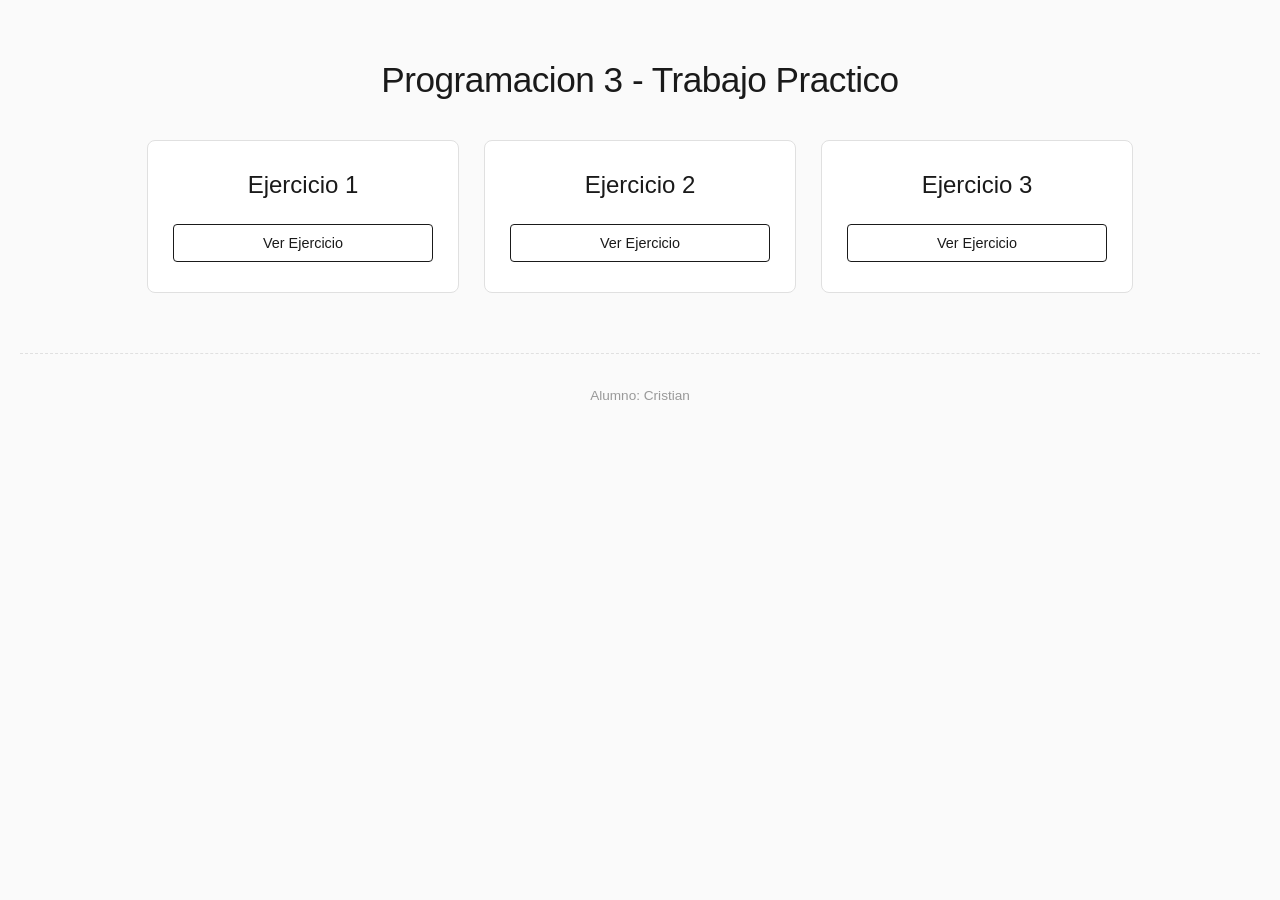
<file: index.html>
﻿<!DOCTYPE html>
<html lang="es">
<head>
    <meta charset="UTF-8">
    <meta name="viewport" content="width=device-width, initial-scale=1.0">
    <title>Programacion 3 - Trabajo Practico</title>
    <link rel="stylesheet" href="styles.css">
</head>
<body>
    <header>
        <h1>Programacion 3 - Trabajo Practico</h1>
    </header>
    <main>
        <div class="menu-grid">
            <div class="tarjeta-menu">
                <h2>Ejercicio 1</h2>
                <a href="flexbox.html">Ver Ejercicio</a>
            </div>
            <div class="tarjeta-menu">
                <h2>Ejercicio 2</h2>
                <a href="personas.html">Ver Ejercicio</a>
            </div>
            <div class="tarjeta-menu">
                <h2>Ejercicio 3</h2>
                <a href="react.html">Ver Ejercicio</a>
            </div>
        </div>
    </main>
    <footer>
        <p>Alumno: Cristian</p>
    </footer>
</body>
</html>
</file>
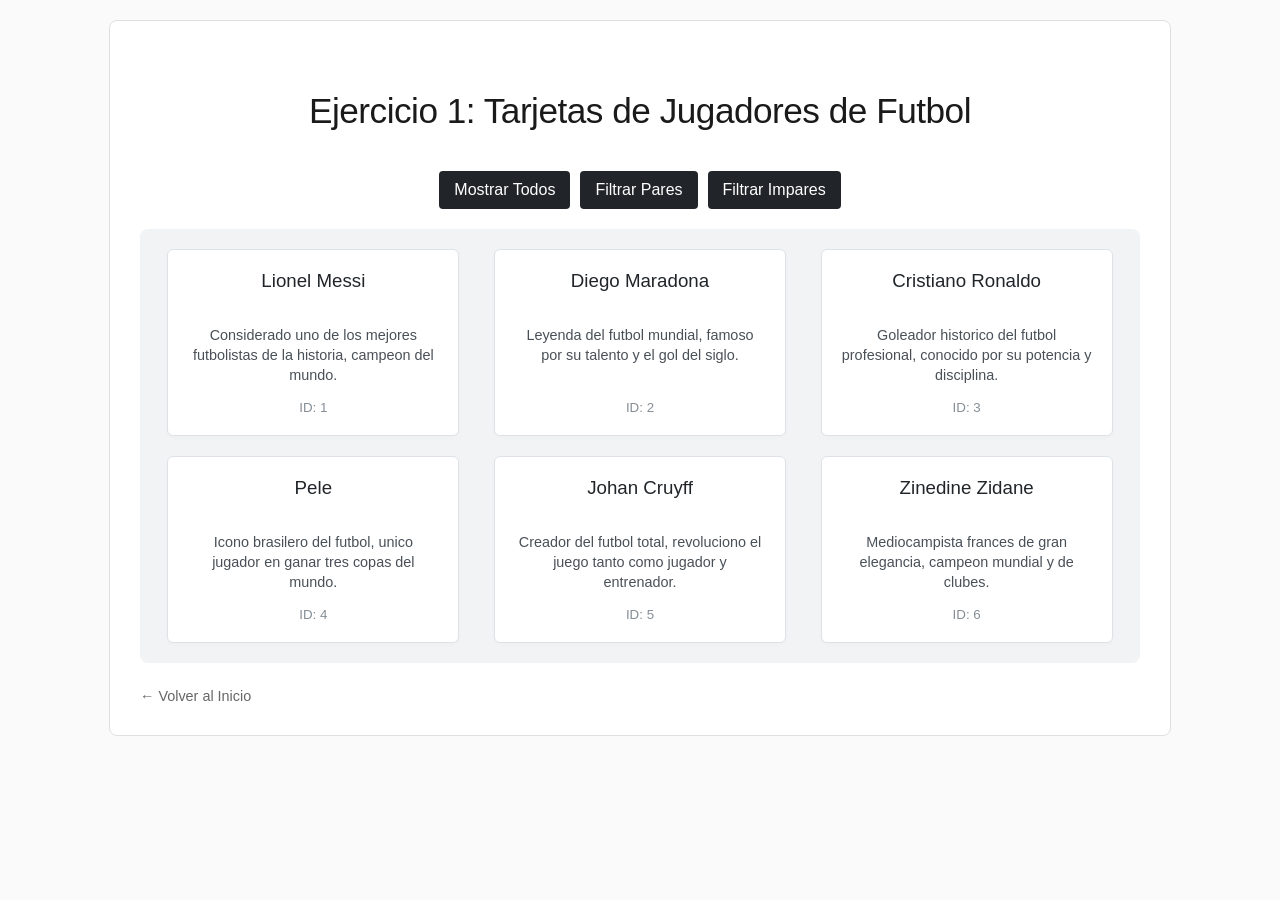
<file: flexbox.html>
﻿<!DOCTYPE html>
<html lang="es">
<head>
    <meta charset="UTF-8">
    <meta name="viewport" content="width=device-width, initial-scale=1.0">
    <title>Ejercicio 1: Flexbox y JS</title>
    <link rel="stylesheet" href="styles.css">
    <link rel="stylesheet" href="flexbox.css">
</head>
<body>
    <div class="container">
        <header>
            <h1>Ejercicio 1: Tarjetas de Jugadores de Futbol</h1>
        </header>
        
        <main>
            <div class="controles">
                <button id="btn-todos">Mostrar Todos</button>
                <button id="btn-pares">Filtrar Pares</button>
                <button id="btn-impares">Filtrar Impares</button>
            </div>

            <div id="contenedor-tarjetas" class="contenedor-flex">
                
            </div>
            
            <a href="index.html" class="volver">&larr; Volver al Inicio</a>
        </main>
    </div>

    <script src="flexbox.js"></script>
</body>
</html>
</file>
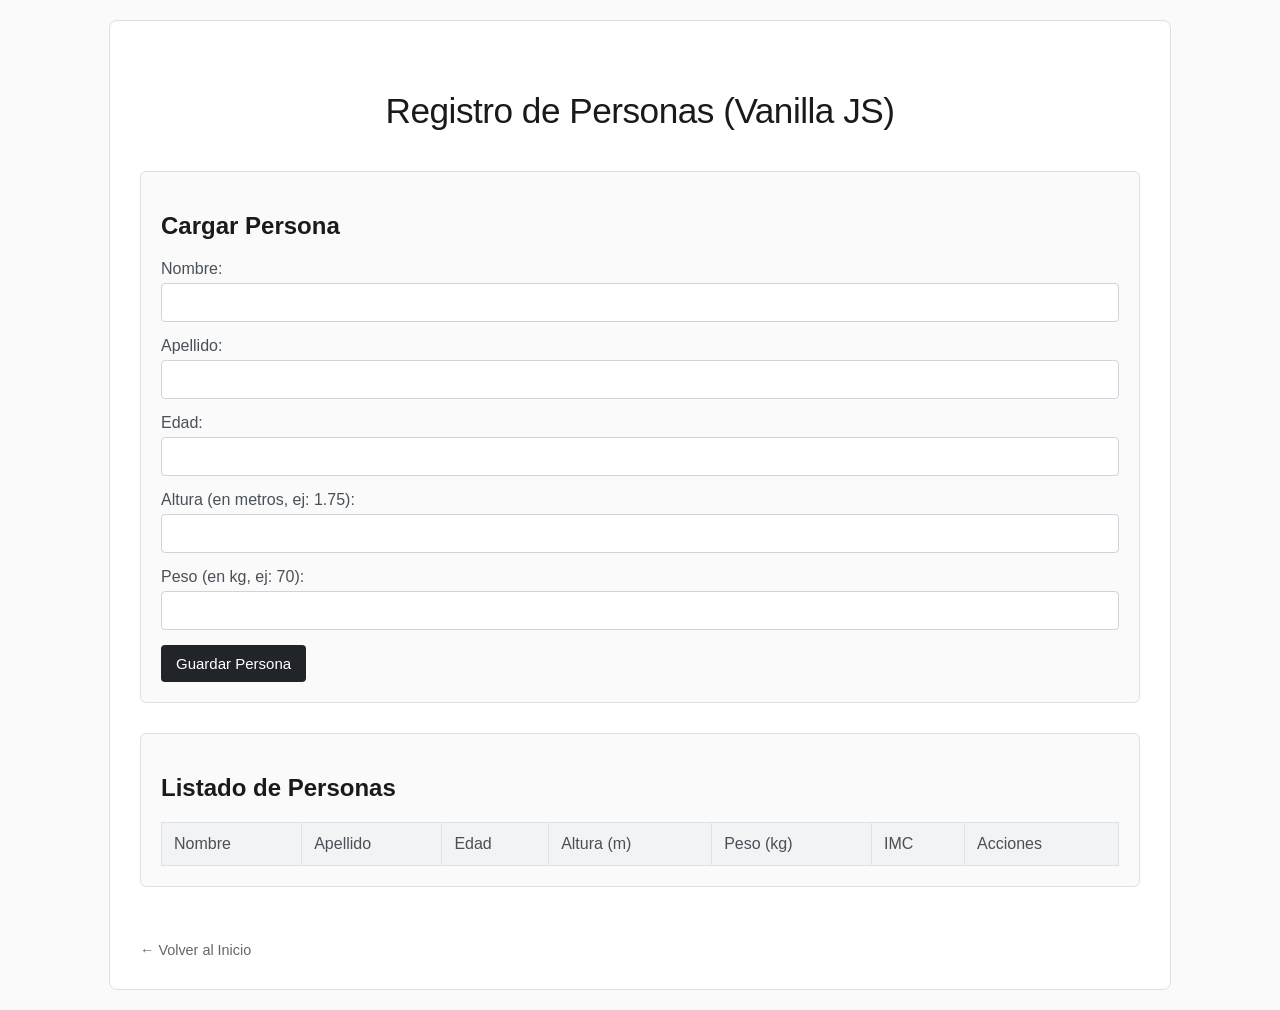
<file: personas.html>
﻿<!DOCTYPE html>
<html lang="es">
<head>
    <meta charset="UTF-8">
    <meta name="viewport" content="width=device-width, initial-scale=1.0">
    <title>Ejercicio 2: Formulario y Tabla de Personas</title>
    <link rel="stylesheet" href="styles.css">
    <link rel="stylesheet" href="personas.css">
</head>
<body>
    <div class="container">
        <header>
            <h1>Registro de Personas (Vanilla JS)</h1>
        </header>

        <main>
            <section class="formulario-seccion">
                <h2>Cargar Persona</h2>
                <form id="formulario-persona">
                    <div class="campo">
                        <label for="nombre">Nombre:</label>
                        <input type="text" id="nombre" required>
                    </div>
                    <div class="campo">
                        <label for="apellido">Apellido:</label>
                        <input type="text" id="apellido" required>
                    </div>
                    <div class="campo">
                        <label for="edad">Edad:</label>
                        <input type="number" id="edad" min="1" required>
                    </div>
                    <div class="campo">
                        <label for="altura">Altura (en metros, ej: 1.75):</label>
                        <input type="number" id="altura" step="0.01" min="0.5" required>
                    </div>
                    <div class="campo">
                        <label for="peso">Peso (en kg, ej: 70):</label>
                        <input type="number" id="peso" step="0.1" min="1" required>
                    </div>
                    <button type="submit" class="btn-guardar">Guardar Persona</button>
                </form>
            </section>

            <section class="tabla-seccion">
                <h2>Listado de Personas</h2>
                <table id="tabla-personas">
                    <thead>
                        <tr>
                            <th>Nombre</th>
                            <th>Apellido</th>
                            <th>Edad</th>
                            <th>Altura (m)</th>
                            <th>Peso (kg)</th>
                            <th>IMC</th>
                            <th>Acciones</th>
                        </tr>
                    </thead>
                    <tbody id="cuerpo-tabla">
                        
                    </tbody>
                </table>
            </section>

            <a href="index.html" class="volver">&larr; Volver al Inicio</a>
        </main>
    </div>

    <script src="personas.js"></script>
</body>
</html>
</file>
<file: styles.css>
﻿body {
    font-family: 'Segoe UI', Arial, sans-serif;
    margin: 0;
    padding: 20px;
    background-color: #fafafa;
    color: #1a1a1a;
}

header {
    text-align: center;
    margin-top: 40px;
    margin-bottom: 40px;
}

h1 {
    color: #1a1a1a;
    font-size: 2.2em;
    font-weight: 300;
    letter-spacing: -0.5px;
}

.menu-grid {
    display: flex;
    flex-wrap: wrap;
    justify-content: center;
    gap: 25px;
    margin-top: 20px;
}

.tarjeta-menu {
    background-color: white;
    border: 1px solid #e0e0e0;
    border-radius: 8px;
    padding: 30px 25px;
    width: 260px;
    text-align: center;
    display: flex;
    flex-direction: column;
    justify-content: space-between;
    transition: border-color 0.3s, box-shadow 0.3s;
}

.tarjeta-menu:hover {
    border-color: #1a1a1a;
    box-shadow: 0 4px 12px rgba(0,0,0,0.05);
}

.tarjeta-menu h2 {
    margin-top: 0;
    margin-bottom: 25px;
    font-size: 1.5em;
    font-weight: 400;
    color: #1a1a1a;
}

.tarjeta-menu p {
    color: #666;
    font-size: 0.9em;
    line-height: 1.5;
    margin-bottom: 25px;
    flex-grow: 1;
}

.tarjeta-menu a {
    text-decoration: none;
    color: #1a1a1a;
    background-color: transparent;
    border: 1px solid #1a1a1a;
    padding: 10px 15px;
    border-radius: 4px;
    display: block;
    font-size: 0.9em;
    font-weight: 500;
    transition: background-color 0.3s, color 0.3s;
}

.tarjeta-menu a:hover {
    background-color: #1a1a1a;
    color: white;
}

.container {
    max-width: 1000px;
    margin: 0 auto;
    background-color: white;
    padding: 30px;
    border-radius: 8px;
    border: 1px solid #e0e0e0;
}

.volver {
    display: inline-block;
    margin-top: 25px;
    color: #666;
    text-decoration: none;
    font-size: 0.9em;
    transition: color 0.2s;
}

.volver:hover {
    color: #1a1a1a;
    text-decoration: underline;
}

footer {
    text-align: center;
    margin-top: 60px;
    padding-top: 20px;
    border-top: 1px dashed #e0e0e0;
}

footer p {
    color: #999;
    font-size: 0.85em;
}
</file>
<file: flexbox.css>
﻿.controles {
    margin-bottom: 20px;
    display: flex;
    justify-content: center;
    gap: 10px;
}

.controles button {
    padding: 10px 15px;
    background-color: #212529;
    color: white;
    border: none;
    border-radius: 4px;
    cursor: pointer;
    font-size: 16px;
    transition: background-color 0.2s;
}

.controles button:hover {
    background-color: #343a40;
}

.contenedor-flex {
    display: flex;
    flex-wrap: wrap;
    justify-content: space-around;
    align-items: stretch;
    gap: 20px;
    padding: 20px;
    background-color: #f1f3f5;
    border-radius: 8px;
}

.tarjeta {
    background-color: white;
    border: 1px solid #dee2e6;
    border-radius: 6px;
    padding: 20px;
    width: 250px;
    box-shadow: 0 2px 4px rgba(0,0,0,0.02);
    display: flex;
    flex-direction: column;
    align-items: center;
    text-align: center;
    transition: transform 0.3s, border-color 0.3s;
}

.tarjeta:hover {
    transform: translateY(-4px);
    border-color: #212529;
}

.tarjeta h3 {
    margin-top: 0;
    color: #212529;
    font-weight: 500;
}

.tarjeta p {
    flex-grow: 1;
    color: #495057;
    font-size: 0.9em;
    line-height: 1.4;
}

.tarjeta small {
    color: #868e96;
}
</file>
<file: personas.css>
﻿.formulario-seccion, .tabla-seccion {
    margin-bottom: 30px;
    background-color: #fafafa;
    padding: 20px;
    border-radius: 6px;
    border: 1px solid #e0e0e0;
}

.campo {
    margin-bottom: 15px;
    display: flex;
    flex-direction: column;
}

.campo label {
    margin-bottom: 5px;
    font-weight: 500;
    color: #495057;
}

.campo input {
    padding: 10px;
    border: 1px solid #ced4da;
    border-radius: 4px;
    font-size: 15px;
    transition: border-color 0.2s;
}

.campo input:focus {
    outline: none;
    border-color: #212529;
}

.btn-guardar {
    background-color: #212529;
    color: white;
    border: none;
    padding: 10px 15px;
    border-radius: 4px;
    cursor: pointer;
    font-size: 15px;
    transition: background-color 0.2s;
}

.btn-guardar:hover {
    background-color: #343a40;
}

table {
    width: 100%;
    border-collapse: collapse;
    margin-top: 15px;
}

table th, table td {
    border: 1px solid #dee2e6;
    padding: 12px;
    text-align: left;
}

table th {
    background-color: #f1f3f5;
    color: #495057;
    font-weight: 500;
}

table tbody tr:hover {
    background-color: #f8f9fa;
}

.btn-eliminar {
    background-color: #343a40;
    color: white;
    border: none;
    padding: 6px 12px;
    border-radius: 4px;
    cursor: pointer;
    font-size: 14px;
    transition: background-color 0.2s;
}

.btn-eliminar:hover {
    background-color: #212529;
}
</file>
